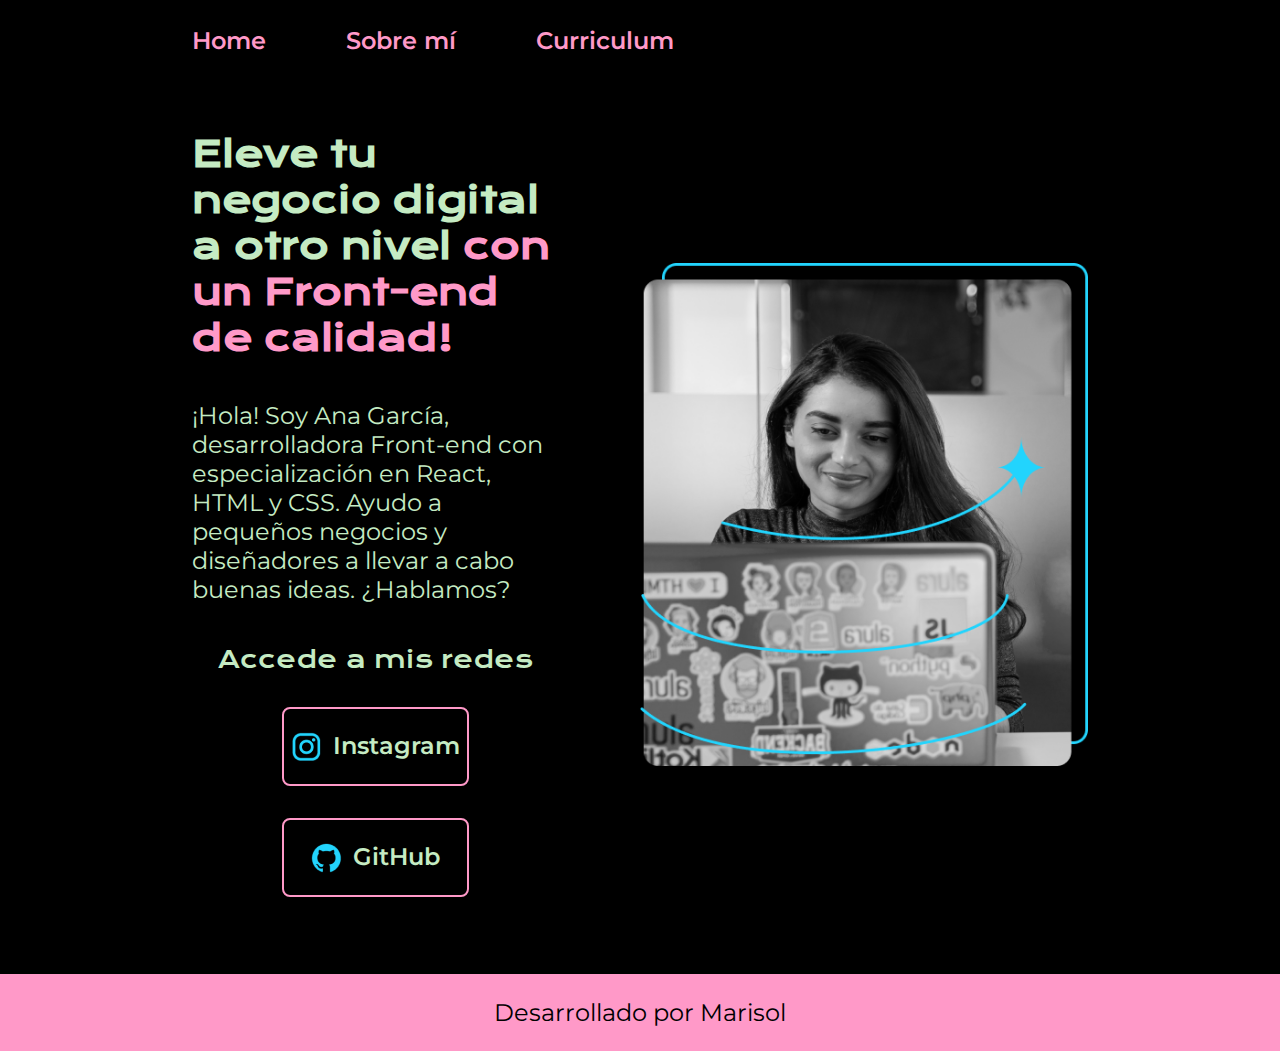
<file: index.html>
<!DOCTYPE html>
<html lang="es-mx">

<head>
    <meta charset="UTF-8">
    <meta http-equiv="X-UA-Compatible" content="IE=edge">
    <meta name="viewport" content="width=device-width, initial-scale=1.0">
    <title>Portafolio</title>
    <link rel="stylesheet" href="./styles/style.css">

</head>

<body>
    <header class="header">
        <nav class="header_menu">
            <a href="index.html" class="header_menu_link">Home</a>
            <a href="about.html" class="header_menu_link">Sobre mí</a>
            <a href="curriculum.html" class="header_menu_link">Curriculum</a>
        </nav>
    </header>
    <main class="presentacion">
        <section class="presentacion_contenido">
            <h1 class="presentacion_contenido_titulo">
                Eleve tu negocio digital a otro nivel
                <strong class="titulo-destaque">con un Front-end de calidad!
                </strong>
            </h1>
            <p class="presentacion_contenido_texto">¡Hola! Soy Ana García, desarrolladora Front-end con
                especialización en React, HTML y CSS. Ayudo a pequeños
                negocios y diseñadores a llevar a cabo buenas ideas.
                ¿Hablamos?

            </p>
            <div class="presentacion_enlaces">
                <h2 class="presentacion_enlaces_subtitulo">Accede a mis redes</h2>
                <a href="https://instagram.com/" class="presentacion_enlaces_link">
                    <img src="./assets/instagram.png" alt="">Instagram</a>
                <a href="https://github.com/" class="presentacion_enlaces_link">
                    <img src="./assets/github.png" alt="">GitHub</a>
            </div>
        </section>
        <img class="presentacion_imagen" src="./assets/Imagem.png" alt="Foto de Ana García desarrolando un proyecto">
    </main>
    <footer class="footer">
        <p>Desarrollado por Marisol</p>
    </footer>
</body>



</html>
</file>
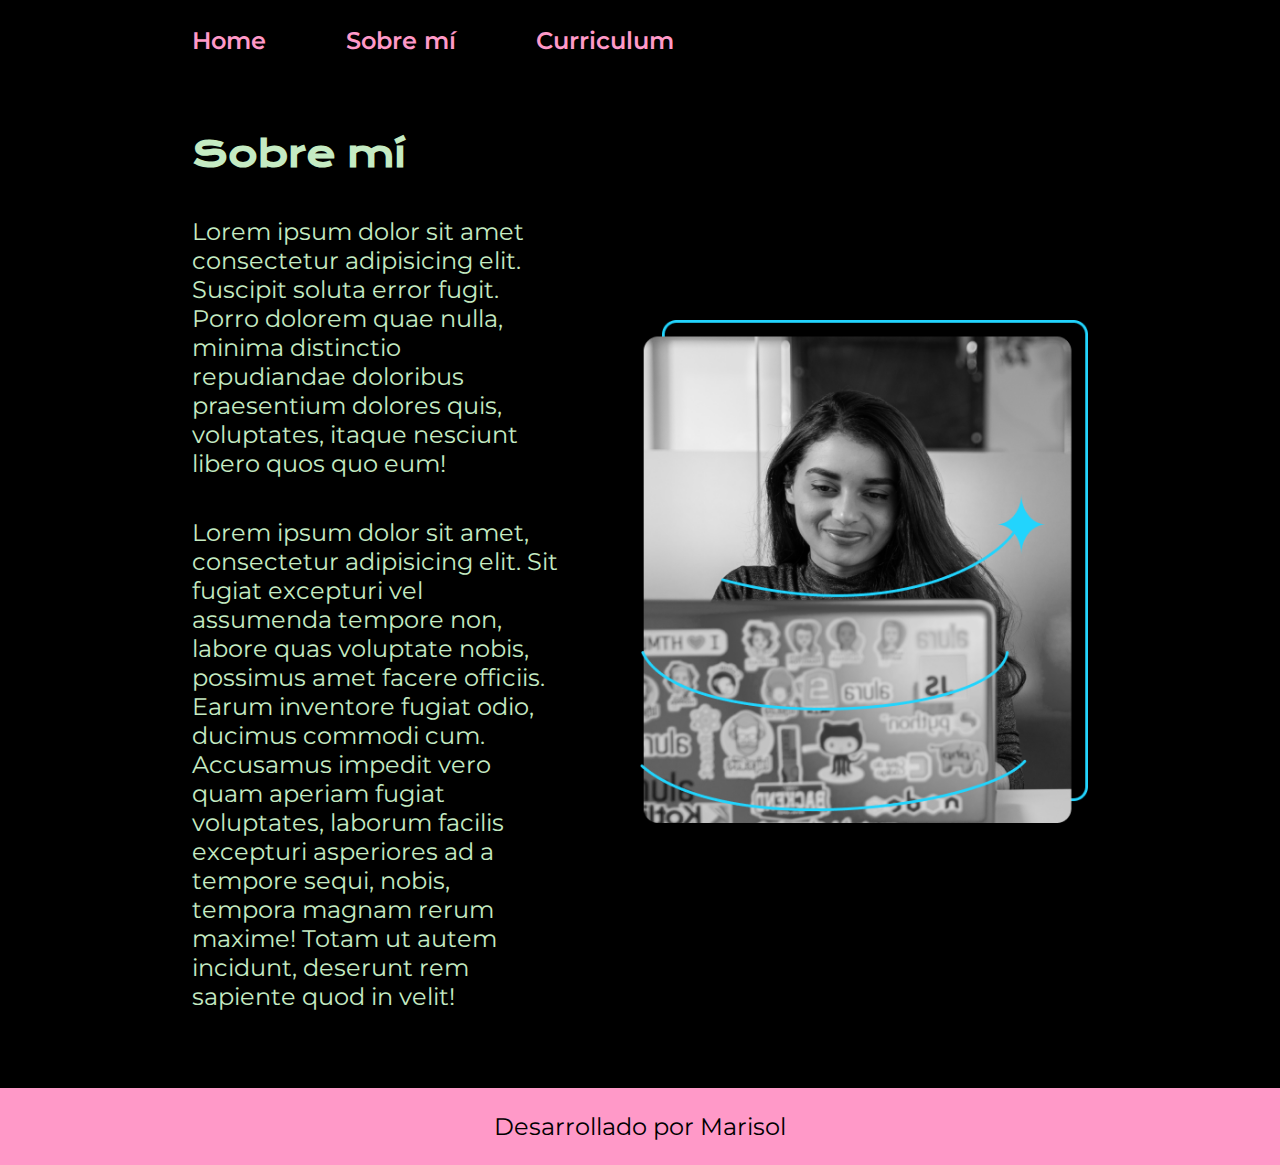
<file: about.html>
<!DOCTYPE html>
<html lang="es-mx">
<head>
    <meta charset="UTF-8">
    <meta name="viewport" content="width=device-width, initial-scale=1.0">
    <title>Sobre mí</title>
    <link rel="stylesheet" href="./styles/style.css">
</head>
<body>
    <header class="header">
        <nav class="header_menu">
            <a href="index.html" class="header_menu_link">Home</a>
            <a href="about.html" class="header_menu_link">Sobre mí</a>
            <a href="curriculum.html" class="header_menu_link">Curriculum</a>
        </nav>
    </header>
    <main class="presentacion">
        <section class="presentacion_contenido">
            <h1 class="presentacion_contenido_titulo">Sobre mí</h1>
            <p class="presentacion_contenido_texto">Lorem ipsum dolor sit amet consectetur adipisicing elit. Suscipit soluta error fugit. Porro dolorem quae nulla, minima distinctio repudiandae doloribus praesentium dolores quis, voluptates, itaque nesciunt libero quos quo eum!</p>
            <p class="presentacion_contenido_texto">Lorem ipsum dolor sit amet, consectetur adipisicing elit. Sit fugiat excepturi vel assumenda tempore non, labore quas voluptate nobis, possimus amet facere officiis. Earum inventore fugiat odio, ducimus commodi cum.
            Accusamus impedit vero quam aperiam fugiat voluptates, laborum facilis excepturi asperiores ad a tempore sequi, nobis, tempora magnam rerum maxime! Totam ut autem incidunt, deserunt rem sapiente quod in velit!</p>
        </section>
        <img class="presentacion_imagen" src="./assets/Imagem.png" alt="Foto de Ana García desarrolando un proyecto">
    </main>
    <footer class="footer">
        <p>Desarrollado por Marisol</p>
    </footer>
</body>
</html>
</file>
<file: styles/style.css>
@import url('https://fonts.googleapis.com/css2?family=Krona+One&family=Montserrat:ital,wght@0,100..900;1,100..900&display=swap');

/* variables CSS*/
:root{
    --color-primario:#000000;
    --color-secundario:#C5EBC3;
    --color-terciario:#FF99C8;
    --color-hover:#272727;
    --fuente-montserrat: 'Montserrat',sans-serif;
    --fuente-krona: 'Krona One', sans-serif;
}

*{
    padding: 0;
    margin: 0;
}

body{
    background-color: var(--color-primario);
    color: var(--color-secundario);
    /*height: 100vh; /* viewport altura que nuestra pagina ocupe el 100% de nuestra algura*/
    box-sizing: border-box;

}

.header{
    padding: 2% 0% 0% 15%;
}

.header_menu{
    display: flex;
    gap: 80px;

}

.header_menu_link{
    font-family: var(--fuente-montserrat);
    font-size: 1.5rem;
    font-weight: 600;
    color: var(--color-terciario);
    text-decoration: none;
}

.presentacion{
    display: flex;
    align-items: center;
    padding: 6% 15%;
    justify-content: space-between;
    gap:82px;
}

.presentacion_contenido{
    width: 50%;
    display: flex;
    flex-direction: column;
    gap: 40px;
}

.presentacion_contenido_titulo{
    font-size: 2.25rem;
    font-family: var(--fuente-krona);
}

.titulo-destaque{
    color: var(--color-terciario);
}


.presentacion_contenido_texto{
    font-family: var(--fuente-montserrat);
    font-size: 1.5rem;

}
.presentacion_enlaces{
    display: flex;
    justify-content: space-between;
    flex-direction: column;
    align-items: center;
    gap: 32px;
}

.presentacion_enlaces_subtitulo{
    font-family: var(--fuente-krona);
    font-size: 1.5rem;
    font-weight: 400;
}

.presentacion_enlaces_link{
    width: 50%;
    text-align: center;
    padding: 21.5px 0;/*vertical horizontal*/
    border-radius: 8px;
    font-family: var(--fuente-montserrat);
    font-size: 1.5rem;
    font-weight: 600;
    text-decoration: none;
    color: var(--color-secundario);
    border: 2px solid var(--color-terciario);
    display: flex;
    justify-content: center;
    gap: 10px;
}

.presentacion_enlaces_link:hover{
    cursor: pointer;
    background-color: var(--color-hover);
}

.presentacion_imagen{
    width: 50%;
}

.footer{
    background-color: var(--color-terciario);
    padding: 1.5rem;
    color: var(--color-primario);
    text-align: center;
    font-family: var(--fuente-montserrat);
    font-size: 1.5rem;
    font-weight: 400;
}

/*Media Queryes*/
@media(max-width:1200px){
    .header{
        padding: 10%;
    }

    .header_menu{
        justify-content: space-around;
    }
    .presentacion{
        flex-direction: column-reverse;
        padding: 5%;
    }

    .presentacion_contenido{
        width: auto;
    }
}
</file>
